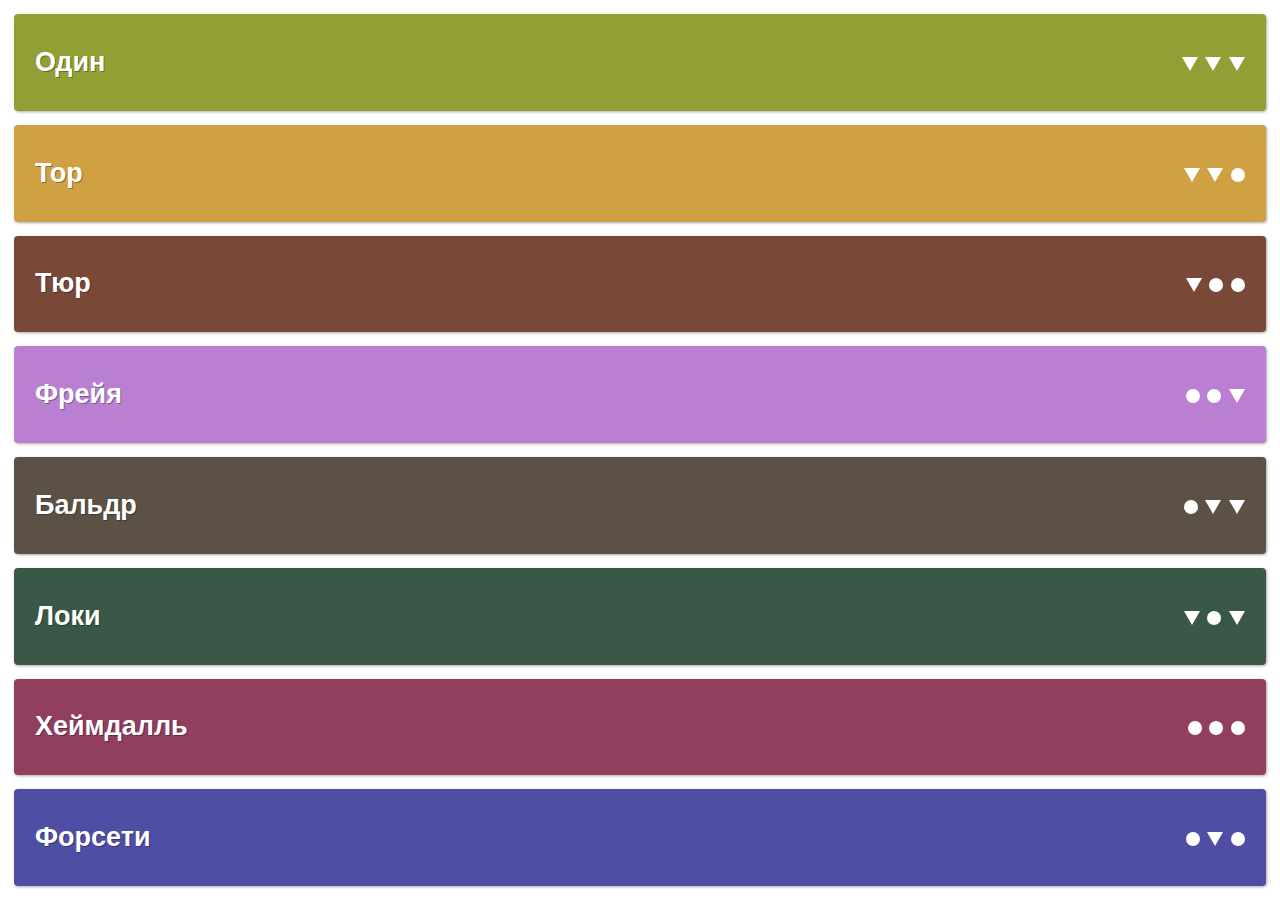
<file: index.html>
<!doctype html>
<html lang="ru">
<head>
  <meta charset="UTF-8">
  <meta name="viewport"
        content="width=device-width, user-scalable=no, initial-scale=1.0, maximum-scale=1.0, minimum-scale=1.0">
  <meta http-equiv="X-UA-Compatible" content="ie=edge">
  <link rel="stylesheet" href="./style.css?v3">
  <title></title>
</head>
<body>

<div class="wrapper field--1x8">

  <label class="card" style="--color: #929F34;">
    <input type="checkbox">
    <span class="card__inner">
    <span class="card__title">Один</span>
    <span class="symbols">
      <span class="triangle"></span>
      <span class="triangle"></span>
      <span class="triangle"></span>
    </span>
    </span>
  </label>

  <label class="card" style="--color: #CFA143;">
    <input type="checkbox">
    <span class="card__inner">
    <span class="card__title">Тор</span>
    <span class="symbols">
      <span class="triangle"></span>
      <span class="triangle"></span>
      <span class="round"></span>
    </span>
    </span>
  </label>

  <label class="card" style="--color: #7A4837;">
    <input type="checkbox">
    <span class="card__inner">
    <span class="card__title">Тюр</span>
    <span class="symbols">
      <span class="triangle"></span>
      <span class="round"></span>
      <span class="round"></span>
    </span>
    </span>
  </label>

  <label class="card" style="--color: #ba7fd1;">
    <input type="checkbox">
    <span class="card__inner">
    <span class="card__title">Фрейя</span>
    <span class="symbols">
      <span class="round"></span>
      <span class="round"></span>
      <span class="triangle"></span>
    </span>
    </span>
  </label>

  <label class="card" style="--color: #5B5145;">
    <input type="checkbox">
    <span class="card__inner">
    <span class="card__title">Бальдр</span>
    <span class="symbols">
      <span class="round"></span>
      <span class="triangle"></span>
      <span class="triangle"></span>
    </span>
    </span>
  </label>

  <label class="card" style="--color: #3A5847;">
    <input type="checkbox">
    <span class="card__inner">
    <span class="card__title">Локи</span>
    <span class="symbols">
      <span class="triangle"></span>
      <span class="round"></span>
      <span class="triangle"></span>
    </span>
    </span>
  </label>

  <label class="card" style="--color: #913E5F;">
    <input type="checkbox">
    <span class="card__inner">
    <span class="card__title">Хеймдалль</span>
    <span class="symbols">
      <span class="round"></span>
      <span class="round"></span>
      <span class="round"></span>
    </span>
    </span>
  </label>

  <div class="corner-btns-wrapper">
    <div class="corner-btns">
      <button class="corner-btn dn" data-reset-btn>X</button>
    </div>
  </div>

  <label class="card" style="--color: #4d4ea4;">
    <input type="checkbox">
    <span class="card__inner">
    <span class="card__title">Форсети</span>
    <span class="symbols">
      <span class="round"></span>
      <span class="triangle"></span>
      <span class="round"></span>
    </span>
    </span>
  </label>

</div>

<script src="./script.js?v2"></script>
</body>
</html>
</file>
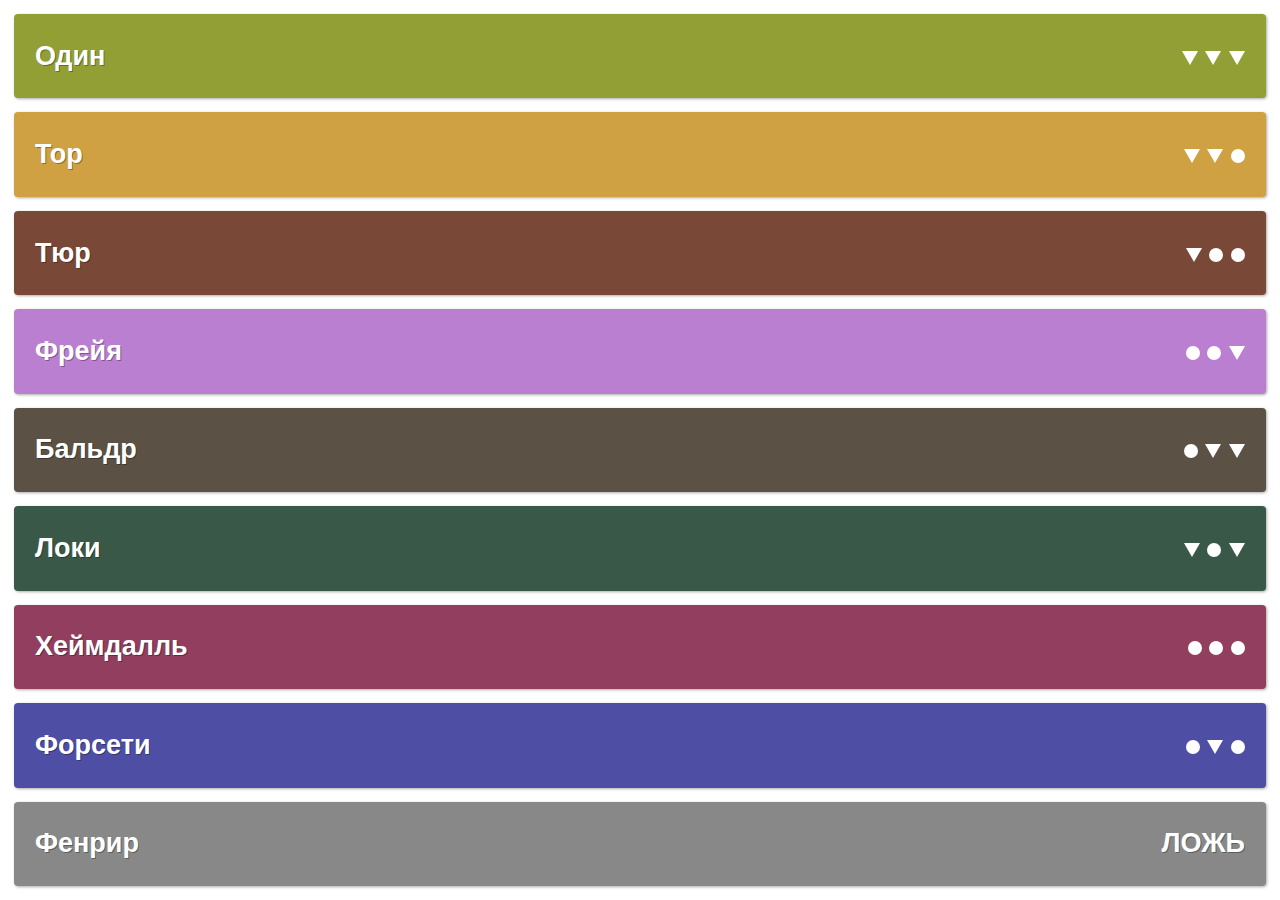
<file: mod.html>
<!doctype html>
<html lang="ru">
<head>
  <meta charset="UTF-8">
  <meta name="viewport"
        content="width=device-width, user-scalable=no, initial-scale=1.0, maximum-scale=1.0, minimum-scale=1.0">
  <meta http-equiv="X-UA-Compatible" content="ie=edge">
  <link rel="stylesheet" href="./style.css?v3">
  <title></title>
</head>
<body>

<div class="wrapper field--1x8">

  <label class="card" style="--color: #929F34;">
    <input type="checkbox">
    <span class="card__inner">
    <span class="card__title">Один</span>
    <span class="symbols">
      <span class="triangle"></span>
      <span class="triangle"></span>
      <span class="triangle"></span>
    </span>
    </span>
  </label>

  <label class="card" style="--color: #CFA143;">
    <input type="checkbox">
    <span class="card__inner">
    <span class="card__title">Тор</span>
    <span class="symbols">
      <span class="triangle"></span>
      <span class="triangle"></span>
      <span class="round"></span>
    </span>
    </span>
  </label>

  <label class="card" style="--color: #7A4837;">
    <input type="checkbox">
    <span class="card__inner">
    <span class="card__title">Тюр</span>
    <span class="symbols">
      <span class="triangle"></span>
      <span class="round"></span>
      <span class="round"></span>
    </span>
    </span>
  </label>

  <label class="card" style="--color: #ba7fd1;">
    <input type="checkbox">
    <span class="card__inner">
    <span class="card__title">Фрейя</span>
    <span class="symbols">
      <span class="round"></span>
      <span class="round"></span>
      <span class="triangle"></span>
    </span>
    </span>
  </label>

  <label class="card" style="--color: #5B5145;">
    <input type="checkbox">
    <span class="card__inner">
    <span class="card__title">Бальдр</span>
    <span class="symbols">
      <span class="round"></span>
      <span class="triangle"></span>
      <span class="triangle"></span>
    </span>
    </span>
  </label>

  <label class="card" style="--color: #3A5847;">
    <input type="checkbox">
    <span class="card__inner">
    <span class="card__title">Локи</span>
    <span class="symbols">
      <span class="triangle"></span>
      <span class="round"></span>
      <span class="triangle"></span>
    </span>
    </span>
  </label>

  <label class="card" style="--color: #913E5F;">
    <input type="checkbox">
    <span class="card__inner">
    <span class="card__title">Хеймдалль</span>
    <span class="symbols">
      <span class="round"></span>
      <span class="round"></span>
      <span class="round"></span>
    </span>
    </span>
  </label>

  <label class="card" style="--color: #4d4ea4;">
    <input type="checkbox">
    <span class="card__inner">
    <span class="card__title">Форсети</span>
    <span class="symbols">
      <span class="round"></span>
      <span class="triangle"></span>
      <span class="round"></span>
    </span>
    </span>
  </label>

  <div class="corner-btns-wrapper">
    <div class="corner-btns">
      <button class="corner-btn dn" data-reset-btn>X</button>
    </div>
  </div>

  <label class="card" style="--color: #888;">
    <input type="checkbox">
    <span class="card__inner">
    <span class="card__title">Фенрир</span>
    <span class="symbols">
      <span class="text">ЛОЖЬ</span>
    </span>
    </span>
  </label>

</div>

<div class="corner-btns">
  <button class="corner-btn dn" data-reset-btn></button>
</div>

<script src="./script.js?v2"></script>
</body>
</html>
</file>
<file: style.css>
html, body {
    padding: 0;
    margin: 0;
    font-family: Verdana, "Helvetica Neue", Helvetica, sans-serif;
    font-weight: 600;
}

html {
    --pad: 7px;
    --color: #444;
    --fg-color: #fff;
    --vh: 1vh;
    font-size: calc(var(--vh) * 3);
}

* {
    box-sizing: border-box;
}

.dn {
    display: none !important;
}

.wrapper {

    display: flex;
    flex-wrap: wrap;
    padding: var(--pad);
}

.card {
    display: flex;
    padding: var(--pad);
    cursor: pointer;
}

.field--2x4 .card {
    width: 50%;
}

.field--1x8 .card {
    width: 100%;
    flex-grow: 1;
    /*height: calc((var(--vh, 1vh) * 100 - 2 * var(--pad)) / 8);*/
}

.field--1x8.wrapper {
    height: calc(var(--vh, 1vh) * 100);
    justify-content: space-between;
    display: flex;
    flex-direction: column;
}

/*.field--1x9 .card {*/
/*    width: 100%;*/
/*    height: calc((var(--vh, 1vh) * 100 - 2 * var(--pad)) / 9);*/
/*}*/

.card input {
    position: absolute;
    visibility: hidden;
}

.card__inner {
    display: flex;
    width: 100%;
    height: 100%;
    /*border: 1px solid #000;*/
    padding: var(--pad) calc(var(--pad) * 3);
    justify-content: space-between;
    align-items: center;
    border-radius: 4px;
    user-select: none;
    background-color: var(--color);
    color: var(--fg-color);
    box-shadow: 1px 1px 3px #00000055;
    text-shadow: 1px 1px #00000055;
}

input[type=checkbox]:checked ~ .card__inner {
    opacity: .1;
}

.triangle {
    display: inline-flex;
    height: 0;
    width: 0;
    border: solid transparent;
    border-width: calc(var(--pad) * 2) calc(var(--pad) * 1.2) 0 calc(var(--pad) * 1.2);
    border-top-color: var(--fg-color);
}

.round {
    display: inline-flex;
    height: calc(var(--pad) * 2);
    width: calc(var(--pad) * 2);
    background-color: var(--fg-color);
    border-radius: var(--pad);
}

.corner-btns-wrapper {
    height: 0;
    position: relative;
}
.corner-btns {
    position: absolute;
    /*bottom: 62px;*/
    /*right: 4px;*/

    top: calc(var(--pad) * -3.5);
    right: calc(var(--pad) * 3.5);
}

.corner-btn {
    display: flex;
    height: calc(var(--pad) * 7);
    width: calc(var(--pad) * 7);
    border-radius: 50%;
    border: none;
    background-image: url("data:image/svg+xml,%3Csvg xmlns='http://www.w3.org/2000/svg' viewBox='0 0 1000 1000' xml:space='preserve'%3E%3Cg style='fill:%23fff'%3E%3Cpath d='M500 10v392l196-196L500 10z'/%3E%3Cpath d='M500 990C271.3 990 85.1 803.8 85.1 575.1S271.3 160.2 500 160.2v91.5c-176.4 0-323.4 143.7-323.4 323.4S320.3 898.5 500 898.5s323.4-143.7 323.4-323.4h91.5C914.9 803.8 728.7 990 500 990z'/%3E%3C/g%3E%3C/svg%3E");
    background-color: #df355c;
    background-size: 30px;
    background-repeat: no-repeat;
    background-position: 50% 40%;
    cursor: pointer;
    opacity: .7;
    box-shadow: 0 2px 4px #00000055;
    font-size: 0;
}

.corner-btn:hover {
    opacity: 1;
}
</file>
